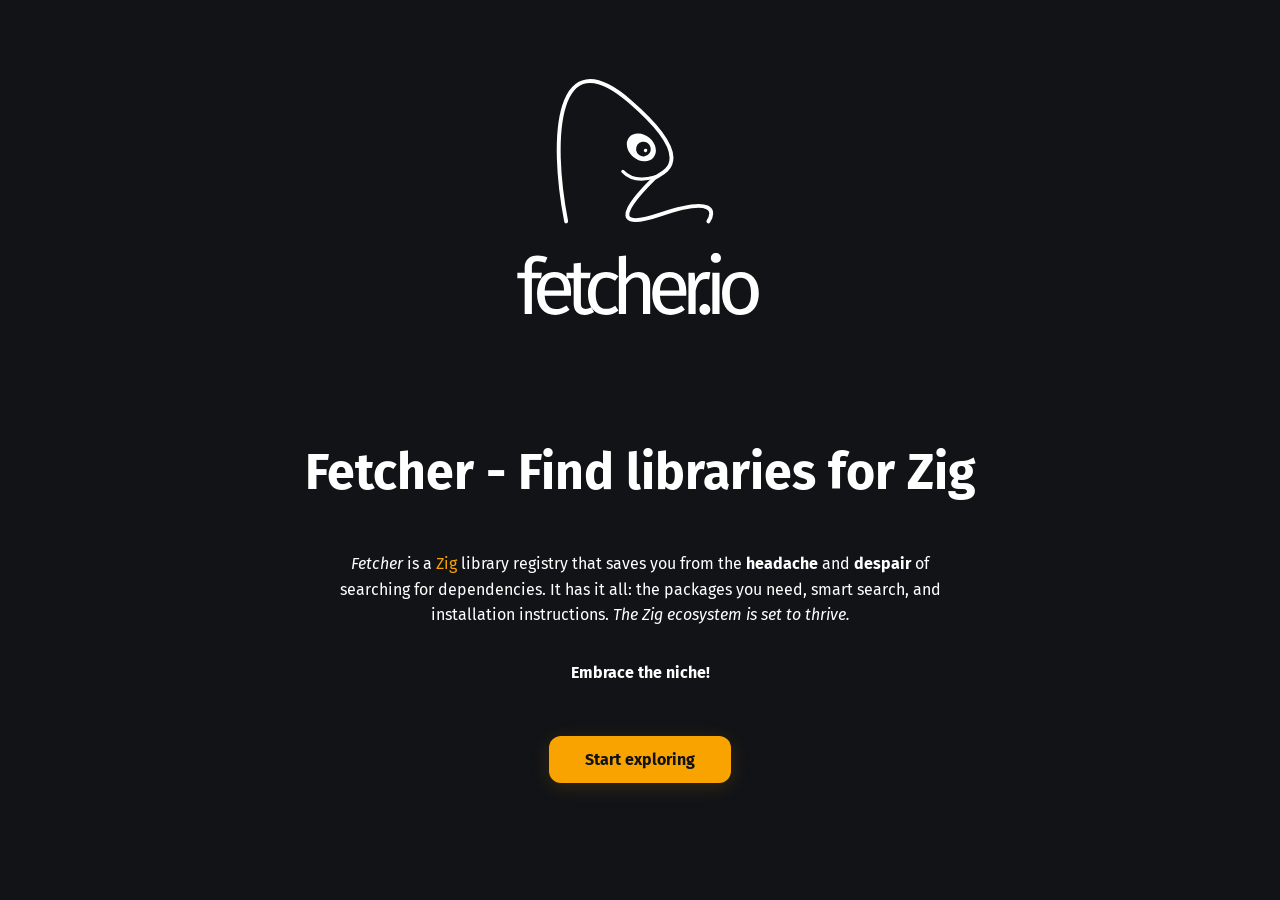
<file: index.html>
<!doctype html>
<html lang="en">
    <head>
        <meta charset="UTF-8" />
        <link rel="stylesheet" href="./style/style.css" />
        <script src="./script/script.js" defer></script>
        <link rel="preconnect" href="https://fonts.googleapis.com" />
        <link rel="preconnect" href="https://fonts.gstatic.com" crossorigin />
        <link
            href="https://fonts.googleapis.com/css2?family=Fira+Sans:ital,wght@0,100;0,200;0,300;0,400;0,500;0,600;0,700;0,800;0,900;1,100;1,200;1,300;1,400;1,500;1,600;1,700;1,800;1,900&display=swap"
            rel="stylesheet"
        />
        <title>Fetcher - Welcome</title>
    </head>
    <body>
        <img
            class="fetcher-logo"
            src="html/images/fetcher-transperent-logo-for-black-bg.svg"
            alt="Fetcher logo with mascot"
        />
        <h1 class="header-name-text">Fetcher - Find libraries for Zig</h1>

        <p class="anytext">
            <i>Fetcher</i> is a <a href="https://ziglang.org">Zig</a> library
            registry that saves you from the <strong>headache</strong> and
            <strong>despair</strong> of searching for dependencies. It has it
            all: the packages you need, smart search, and installation
            instructions. <i>The Zig ecosystem is set to thrive.</i>
        </p>
        <p class="anytext"><strong>Embrace the niche!</strong></p>

        <button type="button" id="start-exploring">Start exploring</button>

        <script>
            if (localStorage.getItem("theme") === "light") {
                document.body.classList.add("light-mode");
            }
        </script>
    </body>
</html>
</file>
<file: style/style.css>
* {
    font-family: "Fira Sans", sans-serif;
}

:root {
    --bg-color: #111317;
    --text-color: white;
    --button-text: #111317;
}

body.light-mode {
    --bg-color: #f6f8fa;
    --text-color: #111317;
}

body {
    background-color: var(--bg-color);
    color: var(--text-color);
    display: flex;
    flex-direction: column;
    transition:
        background-color 0.3s ease,
        color 0.3s ease;
}

.fetcher-logo {
    width: 400px;
    height: auto;
    display: block;
    margin: 0 auto;
    transition:
        transform 0.3s ease,
        filter 0.3s ease;
    filter: invert(0);
}

body.light-mode .fetcher-logo {
    filter: invert(1);
}

.fetcher-logo:hover {
    transform: scale(1.03) rotate(2deg);
}

.header-name-text {
    text-align: center;
    font-size: 50px;
}

.anytext {
    text-align: center;
    max-width: 650px;
    margin-left: auto;
    margin-right: auto;
    line-height: 1.6;
    color: var(--text-color);
}

.anytext a {
    color: #f8a300;
    text-decoration: none;
}

.anytext a:hover {
    text-decoration: underline;
    color: #f8b300;
}

button {
    background-color: #f8a300;
    color: #111317;
    font-family: "Fira Sans", sans-serif;
    font-weight: 700;
    font-size: 16px;
    border: none;
    border-radius: 12px;
    cursor: pointer;
    padding: 14px 36px;
    display: inline-block;
    box-shadow: 0 4px 20px rgba(248, 163, 0, 0.15);
    transition:
        background-color 0.2s ease-in-out,
        transform 0.1s ease-in-out,
        box-shadow 0.2s ease-in-out;
}

button:hover {
    background-color: #ffb31a;
    box-shadow: 0 6px 24px rgba(248, 163, 0, 0.25);
}

button:active {
    transform: scale(0.98);
}

#start-exploring {
    margin: 35px auto 0 auto;
}
</file>
